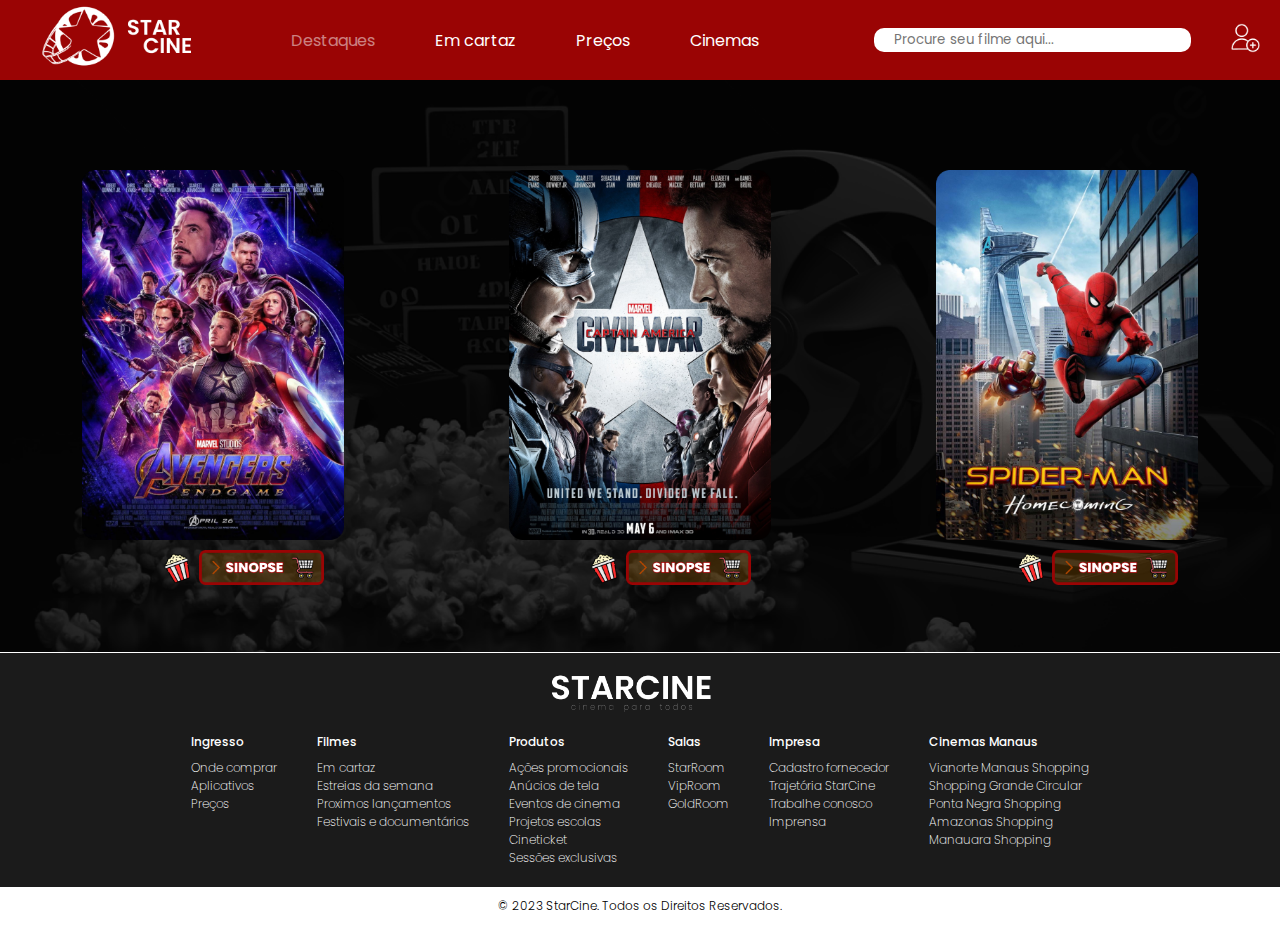
<file: index.html>
<!DOCTYPE html>
<html lang="pt-br">
<head>
    <meta charset="UTF-8">
    <meta name="viewport" content="width=device-width, initial-scale=1.0">
    <title>StarCine</title>
    <link rel="stylesheet" href="styles/style-header.css">
    <link rel="stylesheet" href="styles/style-main-page1.css">
    <link rel="stylesheet" href="styles/style-footer-page1.css">
    <link rel="shortcut icon" href="img/Logo-StarCine-Black.png" type="image/x-icon">
</head>
<body>
    <header>
        <div class="header-first"><img src="img/header/Logo header.png" alt="imglogo"></div>
        <ul>
            <a href="index.html">
                <li class="destaque">Destaques</li>
            </a><a href="Pages/Page-EmCartaz/Page-EmCartaz.html">
                <li>Em cartaz</li>
            </a><a href="Pages/Page-Preços/Page-Precos.html">
                <li>Preços</li>
            </a><a href="Pages/Page-Cinemas/Page-Cinemas.html">
                <li>Cinemas</li>
            </a>
        </ul>
        <div class="header-last">
            <input type="search" name="pesquisar" id="psq" placeholder="Procure seu filme aqui... ">
            <a href="Pages/Page-login/page-login-1.html"><img src="img/header/login 1.png" alt="login"></a>
        </div>
    </header>
    <main>
        <section>
            <div class="banner-filme">
                <div class="banner-intor">
                    <img src="img/main/ultimato.png" alt="filme-ultimato">
                    <div class="banner-rodape">
                        <img class="pipoca" src="img/main/pipoca (2).png" alt="pipoca">
                        <a href="#"><img class="sipnose" src="img/main/Sipnose 1.png" alt="sipnose"></a>
                    </div>
                </div>
            </div>
            <div class="banner-filme">
                <div class="banner-intor">
                    <img src="img/main/guerracivil.png" alt="filme-ultimato">
                    <div class="banner-rodape">
                        <img class="pipoca" src="img/main/pipoca (2).png" alt="pipoca">
                        <a href="#"><img class="sipnose" src="img/main/Sipnose 1.png" alt="sipnose"></a>
                    </div>
                </div>
            </div>
            <div class="banner-filme">
                <div class="banner-intor">
                    <img src="img/main/homemaranha.png" alt="filme-ultimato">
                    <div class="banner-rodape">
                        <img class="pipoca" src="img/main/pipoca (2).png" alt="pipoca">
                        <a href="#"><img class="sipnose" src="img/main/Sipnose 1.png" alt="sipnose"></a>
                    </div>
                </div>
            </div>
        </section>
    </main>
    <footer>
        <section class="informacao">
            <img src="img/footer/LOGO STARCINE (1).png" alt="starcine-slogan">
            <div class="info-creditos">
                <div class="info">
                    <h1>Ingresso</h1>
                    <p>Onde comprar</p>
                    <p>Aplicativos</p>
                    <p>Preços</p>
                </div>
                <div class="info">
                    <h1>Filmes</h1>
                    <p>Em cartaz</p>
                    <p>Estreias da semana</p>
                    <p>Proximos lançamentos</p>
                    <p>Festivais e documentários</p>
                </div>
                <div class="info">
                    <h1>Produtos</h1>
                    <p>Ações promocionais</p>
                    <p>Anúcios de tela</p>
                    <p>Eventos de cinema</p>
                    <p>Projetos escolas</p>
                    <p>Cineticket</p>
                    <p>Sessões exclusivas</p>
                </div>
                <div class="info">
                    <h1>Salas</h1>
                    <p>StarRoom</p>
                    <p>VipRoom</p>
                    <p>GoldRoom</p>
                </div>
                <div class="info">
                    <h1>Impresa</h1>
                    <p>Cadastro fornecedor</p>
                    <p>Trajetória StarCine</p>
                    <p>Trabalhe conosco</p>
                    <p>Imprensa</p>
                </div>
                <div class="info">
                    <h1>Cinemas Manaus</h1>
                    <p>Vianorte Manaus Shopping</p>
                    <p>Shopping Grande Circular</p>
                    <p>Ponta Negra Shopping</p>
                    <p>Amazonas Shopping</p>
                    <p>Manauara Shopping</p>
                </div>
            </div>
        </section>
        <section class="creditos">
            <p>© 2023 StarCine. Todos os Direitos Reservados.</p>
        </section>
    </footer>
</body>
</html>
</file>
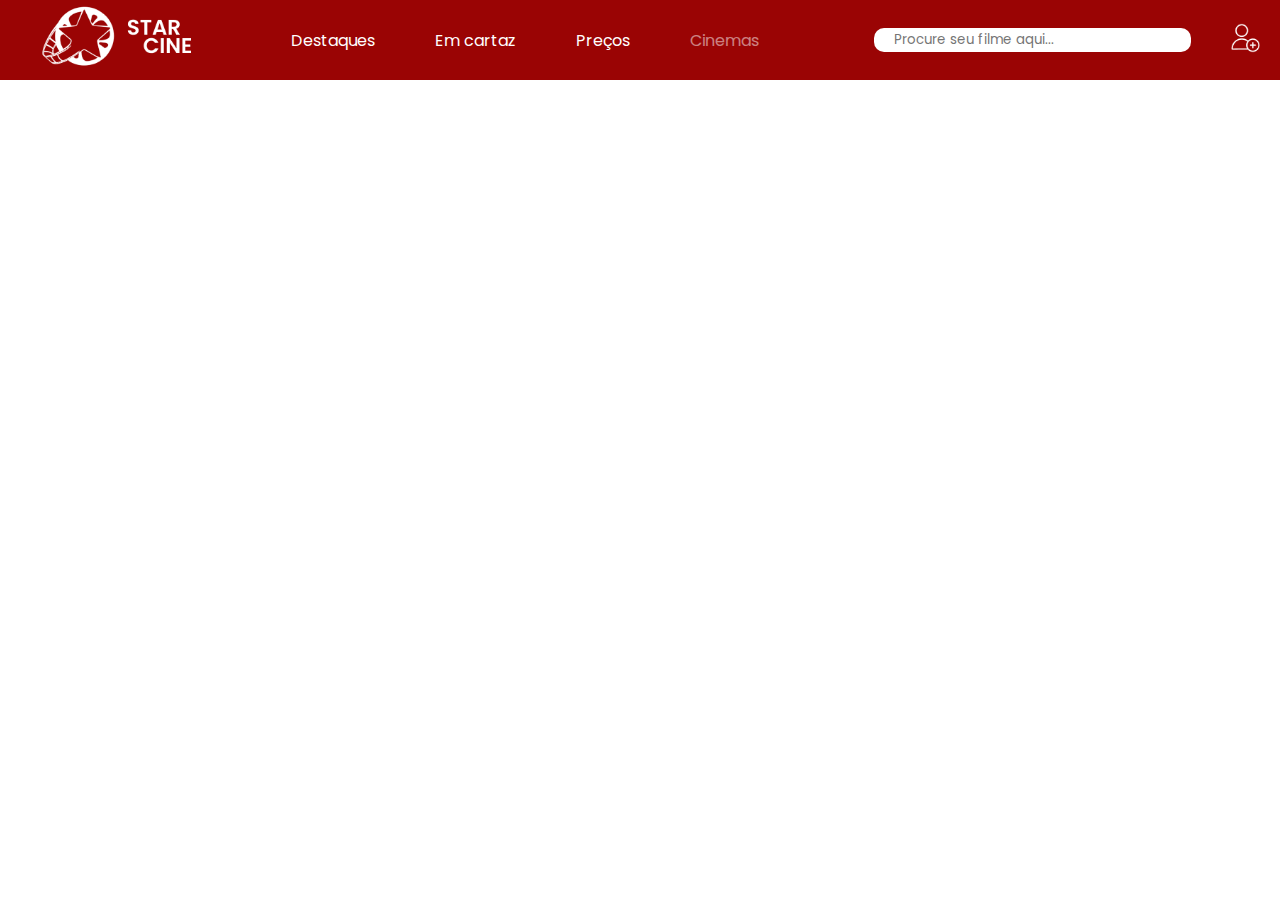
<file: Pages/Page-Cinemas/Page-Cinemas.html>
<!DOCTYPE html>
<html lang="pt-br">
<head>
    <meta charset="UTF-8">
    <meta name="viewport" content="width=device-width, initial-scale=1.0">
    <title>StarCine</title>
    <link rel="stylesheet" href="../../styles/style-header.css">
</head>
<body>
    <header>
        <div class="header-first"><img src="../../img/header/Logo header.png" alt="imglogo"></div>
            <ul>
                <a href="../../index.html">
                    <li>Destaques</li>
                </a><a href="../Page-EmCartaz/Page-EmCartaz.html">
                    <li>Em cartaz</li>
                </a><a href="../Page-Preços/Page-Precos.html">
                    <li>Preços</li>
                </a><a href="../Page-Cinemas/Page-Cinemas.html">
                    <li class="destaque">Cinemas</li>
                </a>
            </ul>
        <div class="header-last">
            <input type="search" name="pesquisar" id="psq" placeholder="Procure seu filme aqui... ">
            <a href="../Page-login/page-login-1.html"><img src="../../img/header/login 1.png" alt="login"></a>
        </div>
    </header>
</body>
</html>
</file>
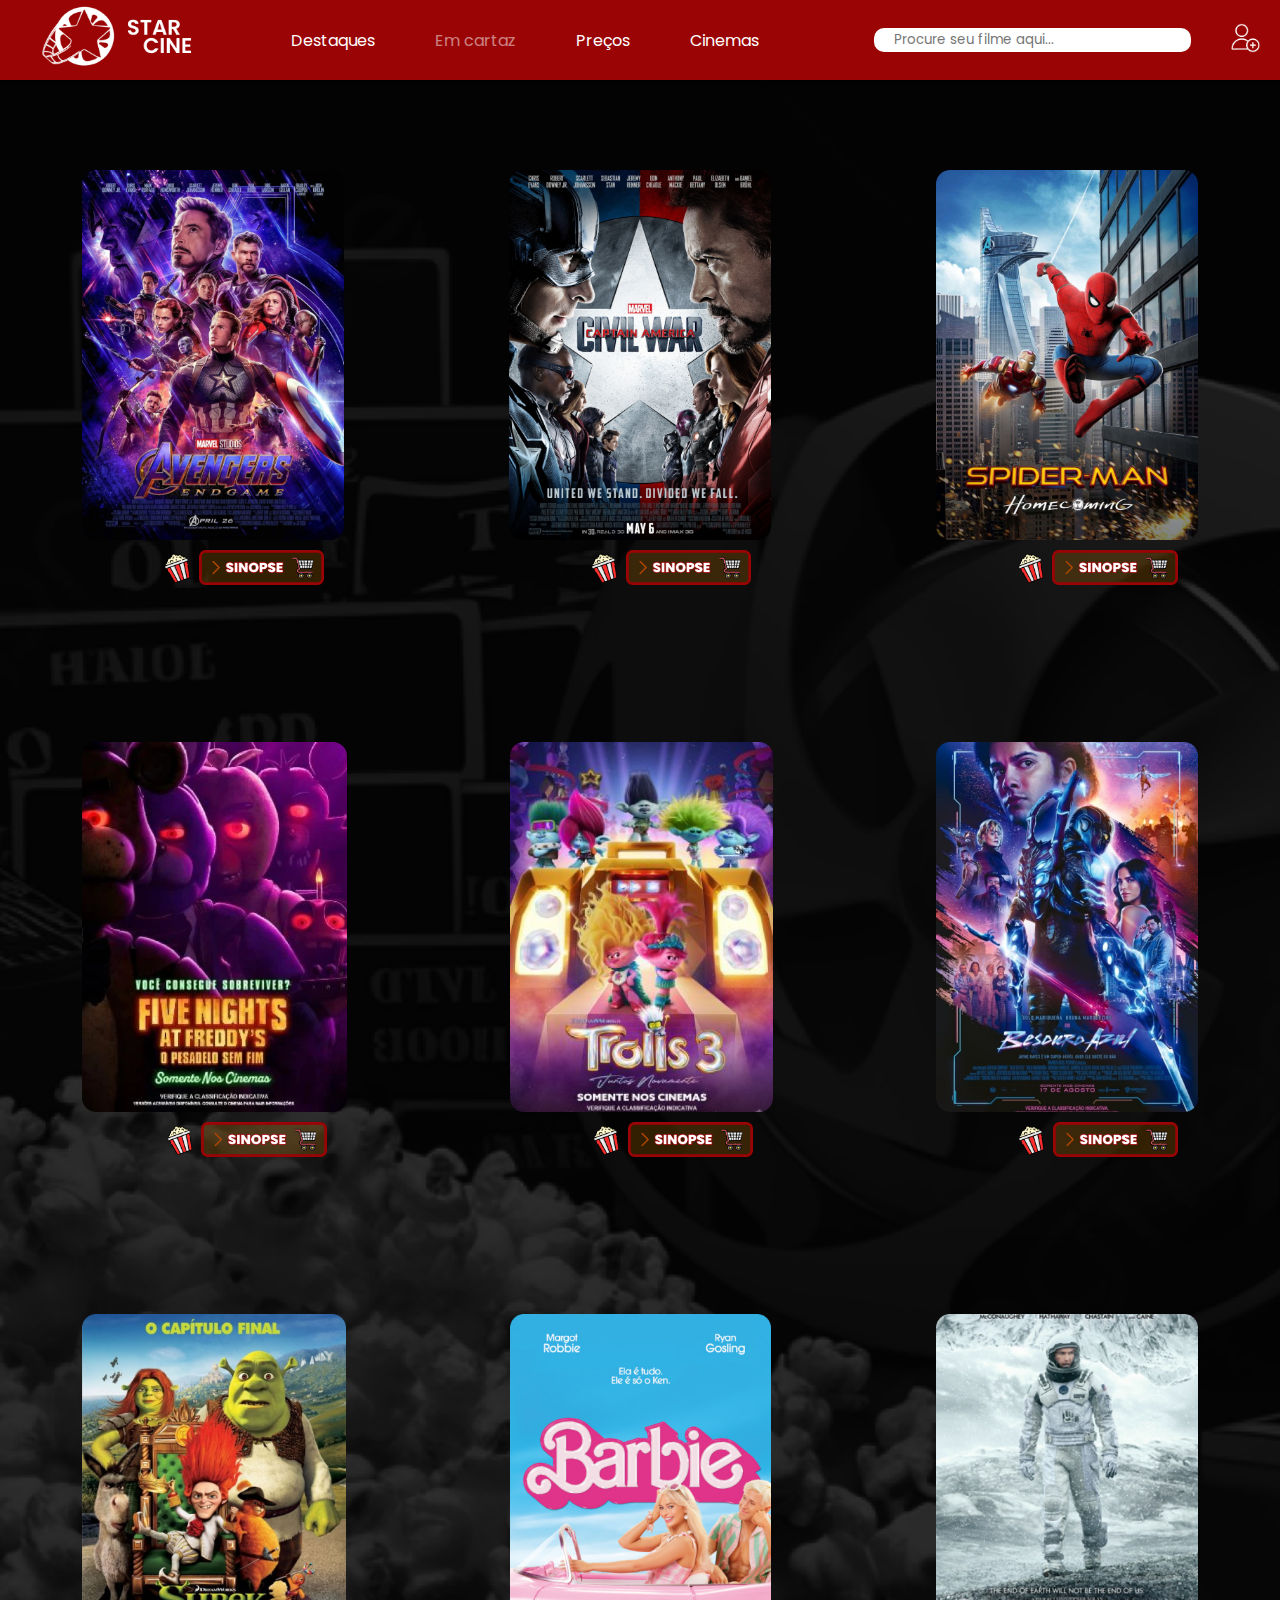
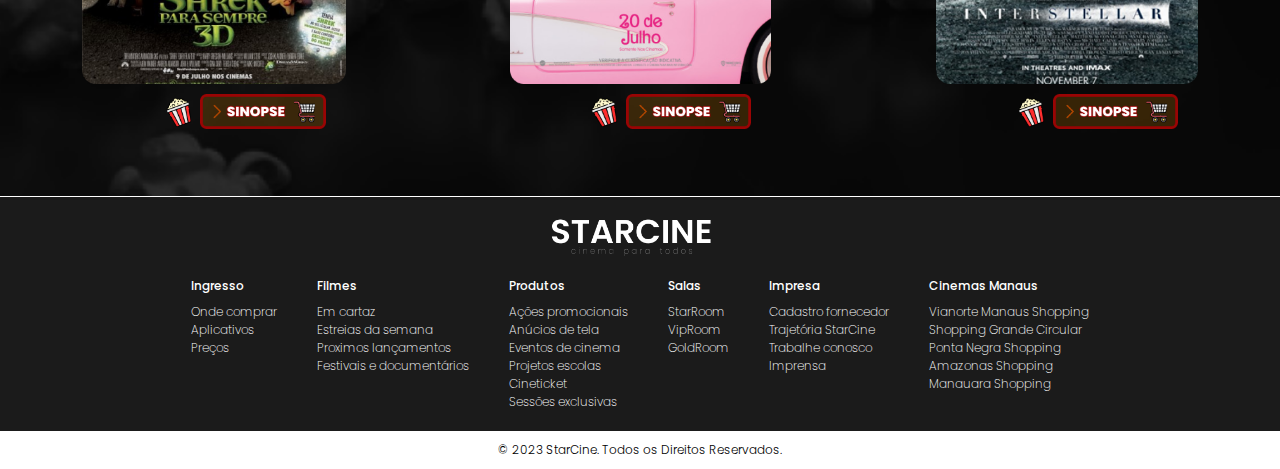
<file: Pages/Page-EmCartaz/Page-EmCartaz.html>
<!DOCTYPE html>
<html lang="pt-br">
<head>
    <meta charset="UTF-8">
    <meta name="viewport" content="width=device-width, initial-scale=1.0">
    <title>StarCine</title>
    <link rel="stylesheet" href="../../styles/style-header.css">
    <link rel="stylesheet" href="../../styles/style-main-page1.css">
    <link rel="stylesheet" href="../../styles/style-footer-page1.css">
    <link rel="shortcut icon" href="../../img/Logo-StarCine-Black.png" type="image/x-icon">
</head> 
<body>
    <header>
        <div class="header-first"><img src="../../img/header/Logo header.png" alt="imglogo"></div>
        <ul>
            <a href="../../index.html">
                <li>Destaques</li>
            </a><a href="../Page-EmCartaz/Page-EmCartaz.html">
                <li class="destaque">Em cartaz</li>
            </a><a href="../Page-Preços/Page-Precos.html">
                <li>Preços</li>
            </a><a href="../Page-Cinemas/Page-Cinemas.html">
                <li>Cinemas</li>
            </a>
        </ul>
        <div class="header-last">
            <input type="search" name="pesquisar" id="psq" placeholder="Procure seu filme aqui... ">
            <a href="../Page-login/page-login-1.html"><img src="../../img/header/login 1.png" alt="login"></a>
        </div>
    </header>
    <main>
        <section>
            <div class="banner-filme">
                <div class="banner-intor">
                    <img src="../../img/main/ultimato.png" alt="filme-ultimato">
                    <div class="banner-rodape">
                        <img class="pipoca" src="../../img/main/pipoca (2).png" alt="pipoca">
                        <a href="#"><img class="sipnose" src="../../img/main/Sipnose 1.png" alt="sipnose"></a>
                    </div>
                </div>
            </div>
            <div class="banner-filme">
                <div class="banner-intor">
                    <img src="../../img/main/guerracivil.png" alt="filme-ultimato">
                    <div class="banner-rodape">
                        <img class="pipoca" src="../../img/main/pipoca (2).png" alt="pipoca">
                        <a href="#"><img class="sipnose" src="../../img/main/Sipnose 1.png" alt="sipnose"></a>
                    </div>
                </div>
            </div>
            <div class="banner-filme">
                <div class="banner-intor">
                    <img src="../../img/main/homemaranha.png" alt="filme-ultimato">
                    <div class="banner-rodape">
                        <img class="pipoca" src="../../img/main/pipoca (2).png" alt="pipoca">
                        <a href="#"><img class="sipnose" src="../../img/main/Sipnose 1.png" alt="sipnose"></a>
                    </div>
                </div>
            </div>
        </section>

        <section>
            <div class="banner-filme">
                <div class="banner-intor">
                    <img src="../../img/main/FiveNights.png" alt="filme-ultimato">
                    <div class="banner-rodape">
                        <img class="pipoca" src="../../img/main/pipoca (2).png" alt="pipoca">
                        <a href="#"><img class="sipnose" src="../../img/main/Sipnose 1.png" alt="sipnose"></a>
                    </div>
                </div>
            </div>
            <div class="banner-filme">
                <div class="banner-intor">
                    <img src="../../img/main/Trolls.png" alt="filme-ultimato">
                    <div class="banner-rodape">
                        <img class="pipoca" src="../../img/main/pipoca (2).png" alt="pipoca">
                        <a href="#"><img class="sipnose" src="../../img/main/Sipnose 1.png" alt="sipnose"></a>
                    </div>
                </div>
            </div>
            <div class="banner-filme">
                <div class="banner-intor">
                    <img src="../../img/main/Besouro.png" alt="filme-ultimato">
                    <div class="banner-rodape">
                        <img class="pipoca" src="../../img/main/pipoca (2).png" alt="pipoca">
                        <a href="#"><img class="sipnose" src="../../img/main/Sipnose 1.png" alt="sipnose"></a>
                    </div>
                </div>
            </div>
        </section>

        <section>
            <div class="banner-filme">
                <div class="banner-intor">
                    <img src="../../img/main/Shrek.png" alt="filme-ultimato">
                    <div class="banner-rodape">
                        <img class="pipoca" src="../../img/main/pipoca (2).png" alt="pipoca">
                        <a href="#"><img class="sipnose" src="../../img/main/Sipnose 1.png" alt="sipnose"></a>
                    </div>
                </div>
            </div>
            <div class="banner-filme">
                <div class="banner-intor">
                    <img src="../../img/main/Barbie.png" alt="filme-ultimato">
                    <div class="banner-rodape">
                        <img class="pipoca" src="../../img/main/pipoca (2).png" alt="pipoca">
                        <a href="#"><img class="sipnose" src="../../img/main/Sipnose 1.png" alt="sipnose"></a>
                    </div>
                </div>
            </div>
            <div class="banner-filme">
                <div class="banner-intor">
                    <img src="../../img/main/Interstellar.png" alt="filme-ultimato">
                    <div class="banner-rodape">
                        <img class="pipoca" src="../../img/main/pipoca (2).png" alt="pipoca">
                        <a href="#"><img class="sipnose" src="../../img/main/Sipnose 1.png" alt="sipnose"></a>
                    </div>
                </div>
            </div>
        </section>
    </main>
    <footer>
        <section class="informacao">
            <img src="../../img/footer/LOGO STARCINE (1).png" alt="starcine-slogan">
            <div class="info-creditos">
                <div class="info">
                    <h1>Ingresso</h1>
                    <p>Onde comprar</p>
                    <p>Aplicativos</p>
                    <p>Preços</p>
                </div>
                <div class="info">
                    <h1>Filmes</h1>
                    <p>Em cartaz</p>
                    <p>Estreias da semana</p>
                    <p>Proximos lançamentos</p>
                    <p>Festivais e documentários</p>
                </div>
                <div class="info">
                    <h1>Produtos</h1>
                    <p>Ações promocionais</p>
                    <p>Anúcios de tela</p>
                    <p>Eventos de cinema</p>
                    <p>Projetos escolas</p>
                    <p>Cineticket</p>
                    <p>Sessões exclusivas</p>
                </div>
                <div class="info">
                    <h1>Salas</h1>
                    <p>StarRoom</p>
                    <p>VipRoom</p>
                    <p>GoldRoom</p>
                </div>
                <div class="info">
                    <h1>Impresa</h1>
                    <p>Cadastro fornecedor</p>
                    <p>Trajetória StarCine</p>
                    <p>Trabalhe conosco</p>
                    <p>Imprensa</p>
                </div>
                <div class="info">
                    <h1>Cinemas Manaus</h1>
                    <p>Vianorte Manaus Shopping</p>
                    <p>Shopping Grande Circular</p>
                    <p>Ponta Negra Shopping</p>
                    <p>Amazonas Shopping</p>
                    <p>Manauara Shopping</p>
                </div>
            </div>
        </section>
        <section class="creditos">
            <p>© 2023 StarCine. Todos os Direitos Reservados.</p>
        </section>
    </footer>
</body>
</html>
</file>
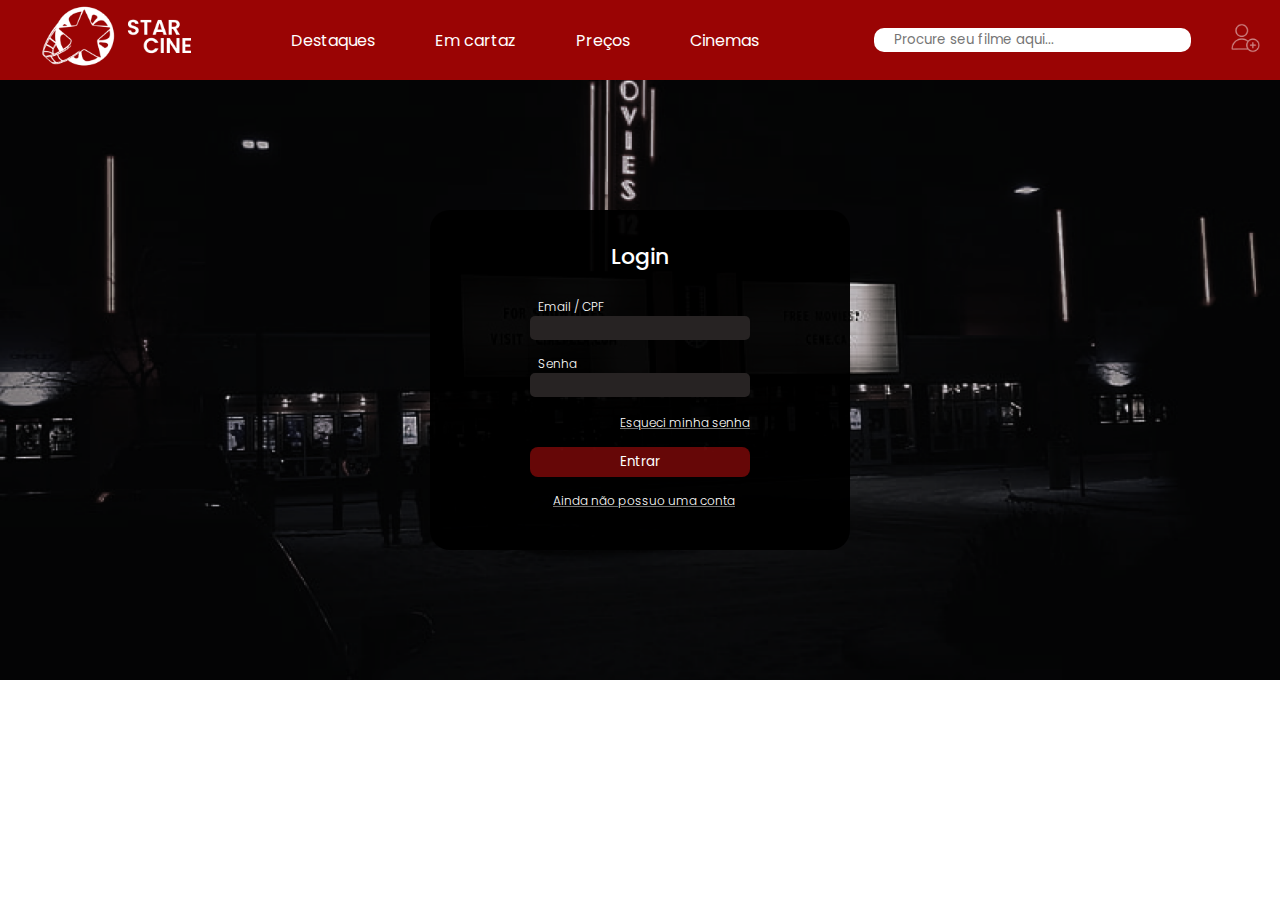
<file: Pages/Page-login/page-login-1.html>
<!DOCTYPE html>
<html lang="pt-br">
<head>
    <meta charset="UTF-8">
    <meta name="viewport" content="width=device-width, initial-scale=1.0">
    <title>StarCine</title>
    <link rel="stylesheet" href="../../styles/style-header.css">
    <link rel="stylesheet" href="login.css">
</head>
<body>
    <header>
        <div class="header-first"><img src="../../img/header/Logo header.png" alt="imglogo"></div>
        <ul>
            <a href="../../index.html">
                <li>Destaques</li>
            </a><a href="../Page-EmCartaz/Page-EmCartaz.html">
                <li>Em cartaz</li>
            </a><a href="../Page-Preços/Page-Precos.html">
                <li>Preços</li>
            </a><a href="../Page-Cinemas/Page-Cinemas.html">
                <li>Cinemas</li>
            </a>
        </ul>
        <div class="header-last">
            <input type="search" name="pesquisar" id="psq" placeholder="Procure seu filme aqui... ">
            <a href="../Page-login/page-login-1.html"><img class="destaque" src="../../img/header/login 1.png" alt="login"></a>
        </div>
    </header>
    <main>
        <section>
            <div>
                <h1>Login</h1>
                <p>Email / CPF</p>
                <input type="text" name="" id="">
                <p>Senha</p>
                <input type="password" name="" id="">
                <a href="#" id="esqueci-senha">
                    <p>Esqueci minha senha</p>
                </a>
                <button>Entrar</button>
                <a href="#" id="nao-conta"><p>Ainda não possuo uma conta</p></a>
            </div>
        </section>
    </main>
</body>
</html>
</file>
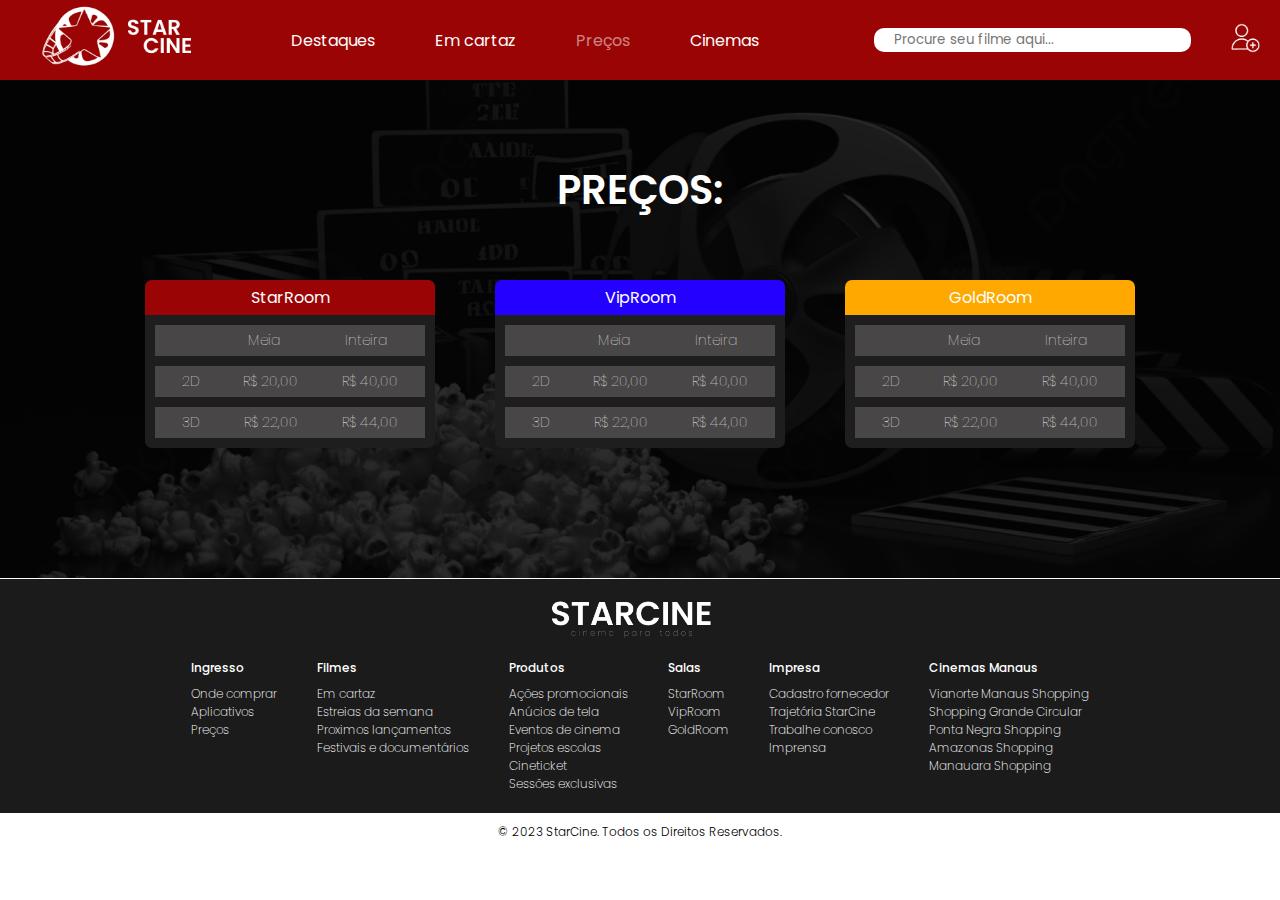
<file: Pages/Page-Preços/Page-Precos.html>
<!DOCTYPE html>
<html lang="pt-br">
<head>
    <meta charset="UTF-8">
    <meta name="viewport" content="width=device-width, initial-scale=1.0">
    <title>StarCine</title>
    <link rel="stylesheet" href="../../styles/style-header.css">
    <link rel="stylesheet" href="pagepreco.css">
    <link rel="stylesheet" href="../../styles/style-footer-page1.css">
    <link rel="shortcut icon" href="../../img/Logo-StarCine-Black.png" type="image/x-icon">
</head> 
<body>
    <header>
        <div class="header-first"><img src="../../img/header/Logo header.png" alt="imglogo"></div>
        <ul>
            <a href="../../index.html">
                <li>Destaques</li>
            </a><a href="../Page-EmCartaz/Page-EmCartaz.html">
                <li>Em cartaz</li>
            </a><a href="../Page-Preços/Page-Precos.html">
                <li class="destaque">Preços</li>
            </a><a href="../Page-Cinemas/Page-Cinemas.html">
                <li>Cinemas</li>
            </a>
        </ul>
        <div class="header-last">
            <input type="search" name="pesquisar" id="psq" placeholder="Procure seu filme aqui... ">
            <a href="../Page-login/page-login-1.html"><img src="../../img/header/login 1.png" alt="login"></a>
        </div>
    </header>
    <main>
        <h1>PREÇOS:</h1>

        <section class="precos">
            <section class="Sala">
                <div class="StarSala">
                    <h2>StarRoom</h2>
                </div>
                <div>
                    <div class="opcao"><p class="Meia">Meia</p> <p>Inteira</p></div>
                    <div class="opcao"><p>2D</p> <a href="#">
                        R$ 20,00
                    </a> <a href="#">
                        R$ 40,00
                    </a></div>
                    <div class="opcao"><p>3D</p> 
                        <a href="#">
                            R$ 22,00
                        </a> 
                        <a href="#">
                            R$ 44,00
                        </a>
                    </div>
                </div>
            </section>
            <section class="Sala">
                <div class="VipSala">
                    <h2>VipRoom</h2>
                </div>
                <div>
                    <div class="opcao"><p class="Meia">Meia</p> <p>Inteira</p></div>
                    <div class="opcao"><p>2D</p> <a href="#">
                        R$ 20,00
                    </a> <a href="#">
                        R$ 40,00
                    </a></div>
                    <div class="opcao"><p>3D</p> 
                        <a href="#">
                            R$ 22,00
                        </a> 
                        <a href="#">
                            R$ 44,00
                        </a>
                    </div>
                </div>
            </section>
            <section class="Sala">
                <div class="GoldSala">
                    <h2>GoldRoom</h2>
                </div>
                <div>
                    <div class="opcao"><p class="Meia">Meia</p> <p>Inteira</p></div>
                    <div class="opcao"><p>2D</p> <a href="#">
                        R$ 20,00
                    </a> <a href="#">
                        R$ 40,00
                    </a></div>
                    <div class="opcao"><p>3D</p> 
                        <a href="#">
                            R$ 22,00
                        </a> 
                        <a href="#">
                            R$ 44,00
                        </a>
                    </div>
                </div>
            </section>
        </section>

    </main>
    <footer>
        <section class="informacao">
            <img src="../../img/footer/LOGO STARCINE (1).png" alt="starcine-slogan">
            <div class="info-creditos">
                <div class="info">
                    <h1>Ingresso</h1>
                    <p>Onde comprar</p>
                    <p>Aplicativos</p>
                    <p>Preços</p>
                </div>
                <div class="info">
                    <h1>Filmes</h1>
                    <p>Em cartaz</p>
                    <p>Estreias da semana</p>
                    <p>Proximos lançamentos</p>
                    <p>Festivais e documentários</p>
                </div>
                <div class="info">
                    <h1>Produtos</h1>
                    <p>Ações promocionais</p>
                    <p>Anúcios de tela</p>
                    <p>Eventos de cinema</p>
                    <p>Projetos escolas</p>
                    <p>Cineticket</p>
                    <p>Sessões exclusivas</p>
                </div>
                <div class="info">
                    <h1>Salas</h1>
                    <p>StarRoom</p>
                    <p>VipRoom</p>
                    <p>GoldRoom</p>
                </div>
                <div class="info">
                    <h1>Impresa</h1>
                    <p>Cadastro fornecedor</p>
                    <p>Trajetória StarCine</p>
                    <p>Trabalhe conosco</p>
                    <p>Imprensa</p>
                </div>
                <div class="info">
                    <h1>Cinemas Manaus</h1>
                    <p>Vianorte Manaus Shopping</p>
                    <p>Shopping Grande Circular</p>
                    <p>Ponta Negra Shopping</p>
                    <p>Amazonas Shopping</p>
                    <p>Manauara Shopping</p>
                </div>
            </div>
        </section>
        <section class="creditos">
            <p>© 2023 StarCine. Todos os Direitos Reservados.</p>
        </section>
    </footer>
</body>
</html>
</file>
<file: styles/style-header.css>
@import url('https://fonts.googleapis.com/css2?family=Poppins:ital,wght@0,100;0,200;0,300;0,400;0,500;0,600;0,700;0,800;0,900;1,100;1,200;1,300;1,400;1,500;1,600;1,700;1,800;1,900&display=swap');

*{
    margin: 0;
    padding: 0;
    font-family: "Poppins", sans-serif;
}

/*CSS-HEADER*/

header{
    background-color: #9A0404;
    display: flex;
    justify-content: space-between;  
}

.destaque{
    opacity: 0.5;
}

.header-first img{
    margin-left: 40px;
    height: 70px;
}

header a{
    text-decoration: none;
}

header a:hover{
    opacity: 0.5;
}

header ul{
    text-decoration: none;
    color: #FFFEFE;
    list-style-type: none;
    display: flex;
    text-align: center;
    align-items: center;
}

header li{
    text-decoration: none;
    color: #FFFEFE; 
    margin: 0px 30px 0px 30px;
}

.header-last{
    display: flex;
    align-items: center;
}

.header-last input{
    margin: 20px;
    padding: 2px 40px 2px 20px;
    border: none;
    border-radius: 10px;
}

.header-last input:focus {
    border: none;
    outline: none;
}

.header-last img{
    margin: 20px;
    height: 30px;
    padding-top: 3px;
}
</file>
<file: styles/style-main-page1.css>
main{
    background-image: url(../img/main/backimg.png);
    background-repeat: no-repeat;
    background-size: cover;
    background-position: center center;
}

main > section{
    display: flex;
    justify-content: space-around;
    padding-bottom: 50px;
}

.banner-filme{
    margin: 90px 30px 10px 30px;
}

.banner-intor > img{
    height: 370px;
}

.banner-intor{
    display: flex;
    flex-direction: column;
}

.banner-rodape{
    display: flex;
    justify-content: right;
    margin: 10px 20px 0px 0px;
}

.pipoca{
    height: 35px;
    margin: 0px 5px 0px 0px;
}

.sipnose{
    height: 35px;
}
</file>
<file: styles/style-footer-page1.css>
footer{
    border-top: 0.01em solid rgba(255, 255, 255, 0.24);
}

.informacao{
    background-color: #040404e8;
    display: flex;
    flex-direction: column;
    justify-content: center;
    align-items: center;
    padding-bottom: 20px;
}

.informacao > img{
    height: 40px;
    margin: 20px;
}

.info-creditos{
    display: flex;
    justify-content: center;
}

.info-creditos h1{
    color: white;
    font-size: 12px;
    margin-bottom: 8px;
    font-weight: 500;
}

.info-creditos p{
    color: white;
    font-size: 12px;
    font-weight: 200;
}

.info{
    margin: 0px 20px 0px 20px;
}

.creditos{
    text-align: center;
}

.creditos p{
    font-size: 12px;
    margin: 10px;
    font-weight: 300;
}
</file>
<file: Pages/Page-login/login.css>
body{
    height: 90%;
}
main{
    background-image: url(../../img/login/Back-login.png);
    background-repeat: no-repeat;
    background-size: cover;
    background-position: center center;
    height: 600px;

    display: flex;
    align-items: center;
    justify-content: center;
}

main section{
    background-color: rgba(0, 0, 0, 0.96);
    border-radius: 20px;
    margin: 40px;
}

section div{
    margin: 30px 100px;
    width: 220px;
    display: flex;
    flex-direction: column;
}

div h1{
    color: white;
    align-self: center;
    font-size: 22px;
    font-weight: 500;
    margin-bottom: 10px;
}

div p{
    color: white;
    font-weight: 300;
    font-size: 12px;
    margin-left: 8px;
    margin-top: 15px;
    transition: 0.1s;
}

div a{
    color: rgba(255, 255, 255, 0.438);
}

section input{
    border: none;
    border-radius: 5px;
    padding: 2px;
    background-color: #272323;
}

div input:focus{
    border: none;
    outline: none;
}

section a p:hover{
    color: rgba(255, 255, 255, 0.562);
}

#esqueci-senha{
    align-self: end;
    margin: 2px 0px 15px 0px;
}

#nao-conta{
    align-self: center;
    margin-bottom: 10px;
}

section button{
    background-color: hsla(0, 86%, 49%, 0.44);
    color: white;
    border: none;
    cursor: pointer;
    padding: 5px 0px;
    border-radius: 8px;
}
</file>
<file: Pages/Page-Preços/pagepreco.css>
main{
    background-image: url(../../img/main/backimg.png);
    background-repeat: no-repeat;
    background-size: cover;
    background-position: center center;
    display: flex;
    flex-direction: column;
    align-items: center;
}

main h1{
    color: White;
    font-size: 40px;
    font-weight: 600;
    margin-top: 80px;
}

.precos{
    margin: 30px;
    margin-bottom: 100px;
    display: flex;
    flex-direction: row;
}

.Sala{
    background-color: #1E1E1E;
    width: 290px;
    border-radius: 7px;
    overflow: hidden;
    margin: 30px;
}

.StarSala{
    background-color: #9A0404;
    text-align: center;
    padding: 5px;
}

.VipSala{
    background-color: #2400FF;
    text-align: center;
    padding: 5px;
}

.GoldSala{
    background-color: #FFA800;
    text-align: center;
    padding: 5px;
}

.Sala p{
    font-weight: 100;
}

.Meia{
    margin-left: 55px;
}

.opcao{
    background-color: #484646;
    margin: 10px;
    padding: 5px;
    text-align: center;
    color: white;
    font-weight: 300;
    font-size: 14px;
    display: flex;
    flex-direction: row;
    justify-content: space-around;
}

.opcao a{
    text-decoration: none;
    color: white;
    font-size: 14px;
    font-weight: 100;
    transition: 1s;
}

.opcao a:hover{
    font-weight: 300;
    transition: 1s;
}

.Sala h2{
    color: white;
    font-size: 16px;
    font-weight: 400;
}
</file>
